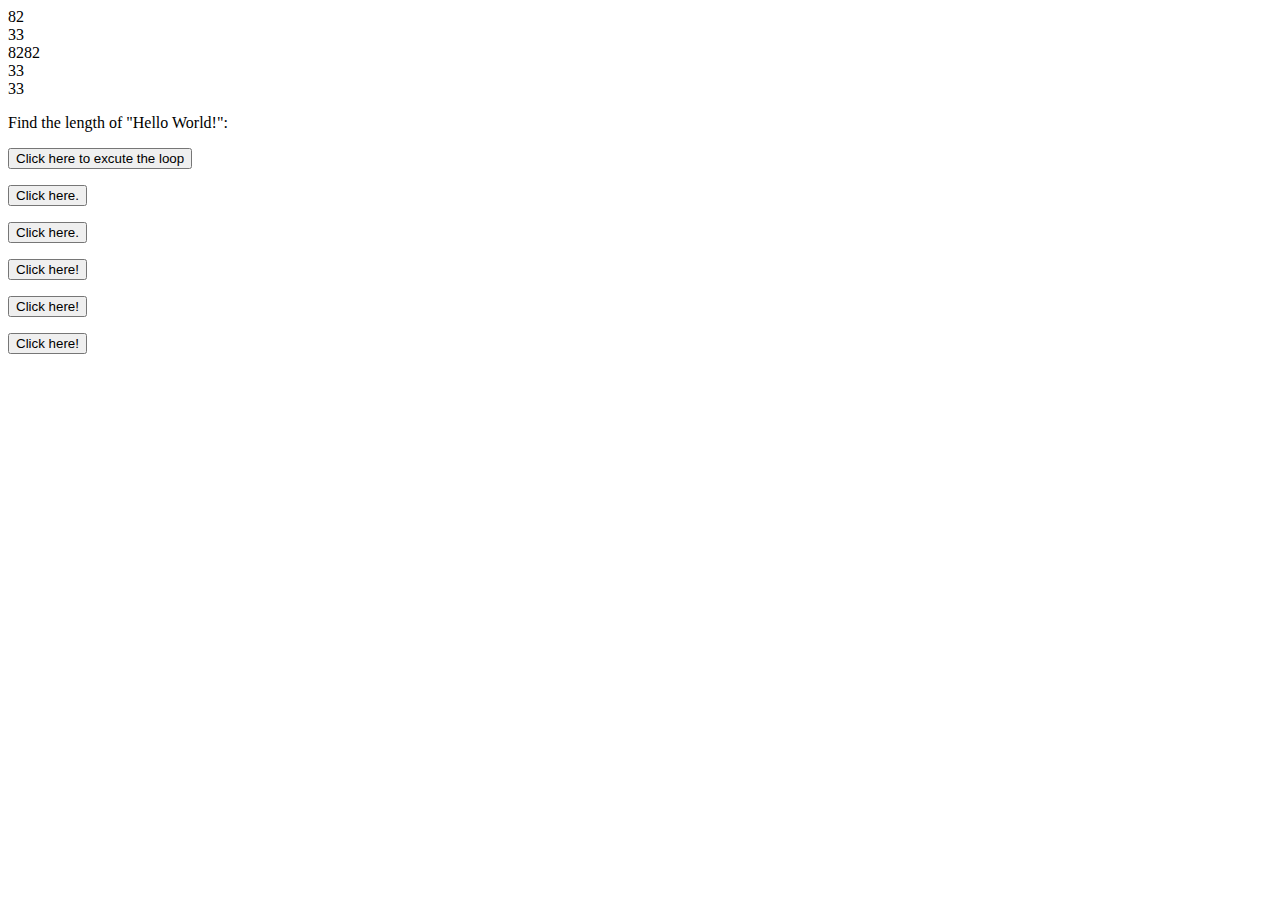
<file: Project10_loops_arrays/index.html>
<!DOCTYPE html>
<html lang="en">
<head>
    <meta charset="UTF-8">
    <script src="JS/main.js"></script>
</head>

<body>

    <p>Find the length of "Hello World!":</p>
    <p id="let"></p>
    <button onclick="let_Method()">Click here to excute the loop</button>

    <p id="List_of_Instruments"></p>
    <button onclick="for_Loop()">Click here.</button>

    <p id="Array"></p>
    <button onclick="array_Function()">Click here.</button>

    <p id="Constant"></p>
    <button onclick="constant_function()">Click here!</button>

    <p id="Counting_to_Ten"></p>
    <button onclick="count_To_Ten() ">Click here!</button>

    <p id="Car_Object"></p>
    <button onclick="Object_function()">Click here!</button>
</body>
</html>
</file>
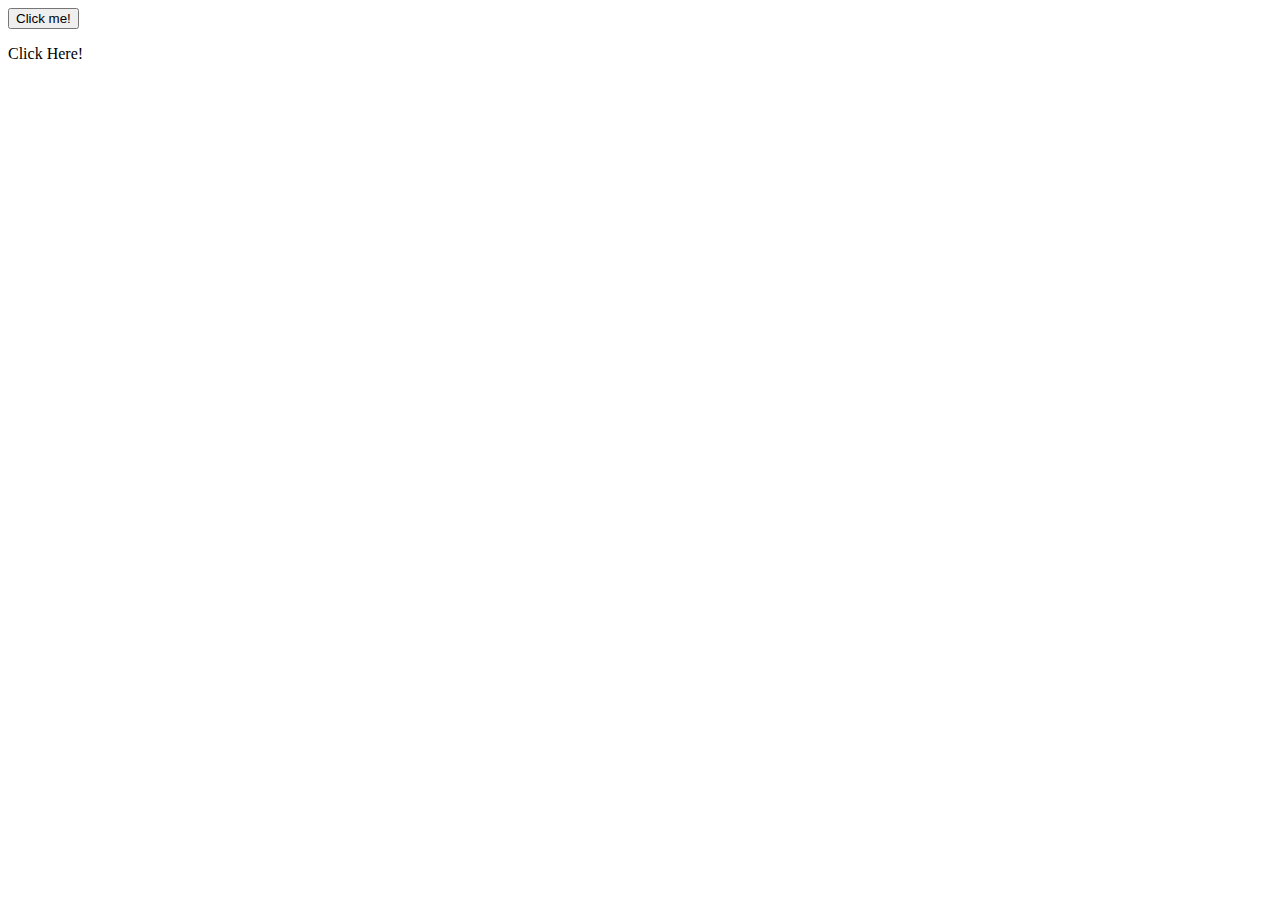
<file: Project2_functions/index.html>
<!DOCTYPE html>
<html>
    <head>
        <script src="JS/main.js"></script>
    </head>
    
    <body>
        <button onclick="My_Second_Function()" id="Button_Text">
            Click me!
        </button>
        <p id="Concatenate" onclick="myFunction()">Click Here!</p>
    </body>
</html>
</file>
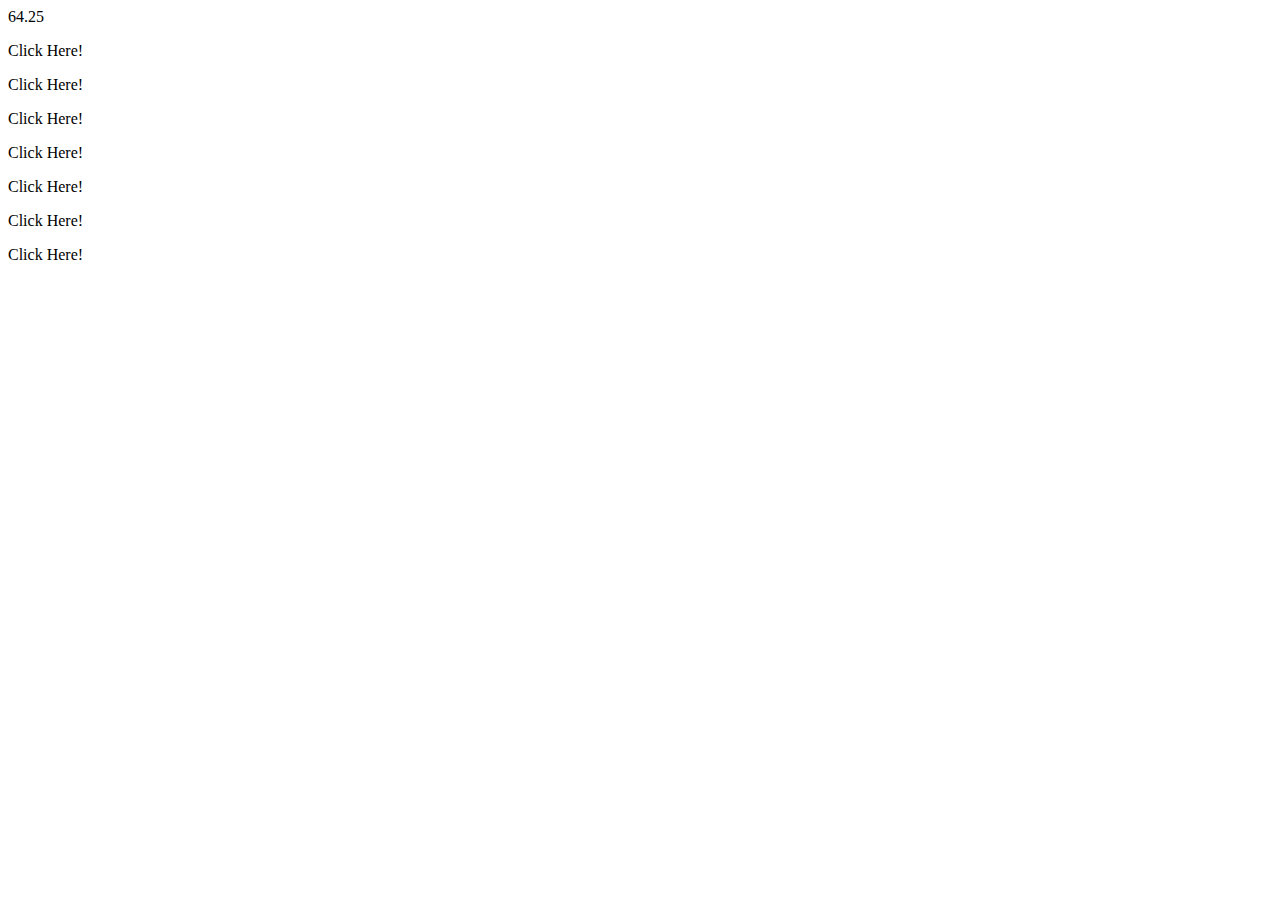
<file: Project3_math_operators/index.html>
<!DOCTYPE html>
<html>
    <head>
        <meta charset="UTF-8">
        <script src="JS/main.js"></script>
    </head>
    
    <body>
        <p id="Add" onclick="addition_Function()">Click Here!</p>
        <p id="Sub" onclick="subtraction_Function()">Click Here!</p>
        <p id="Multi" onclick="multiplication()">Click Here!</p>
        <p id="Div" onclick="division()">Click Here!</p>
        <p id="MMath" onclick="more_Math()">Click Here!</p>
        <p id="Math" onclick="modulus_Operator()">Click Here!</p>
        <p id="Negation" onclick="negation_Operator()">Click Here!</p>
    </body>
</html>
</file>
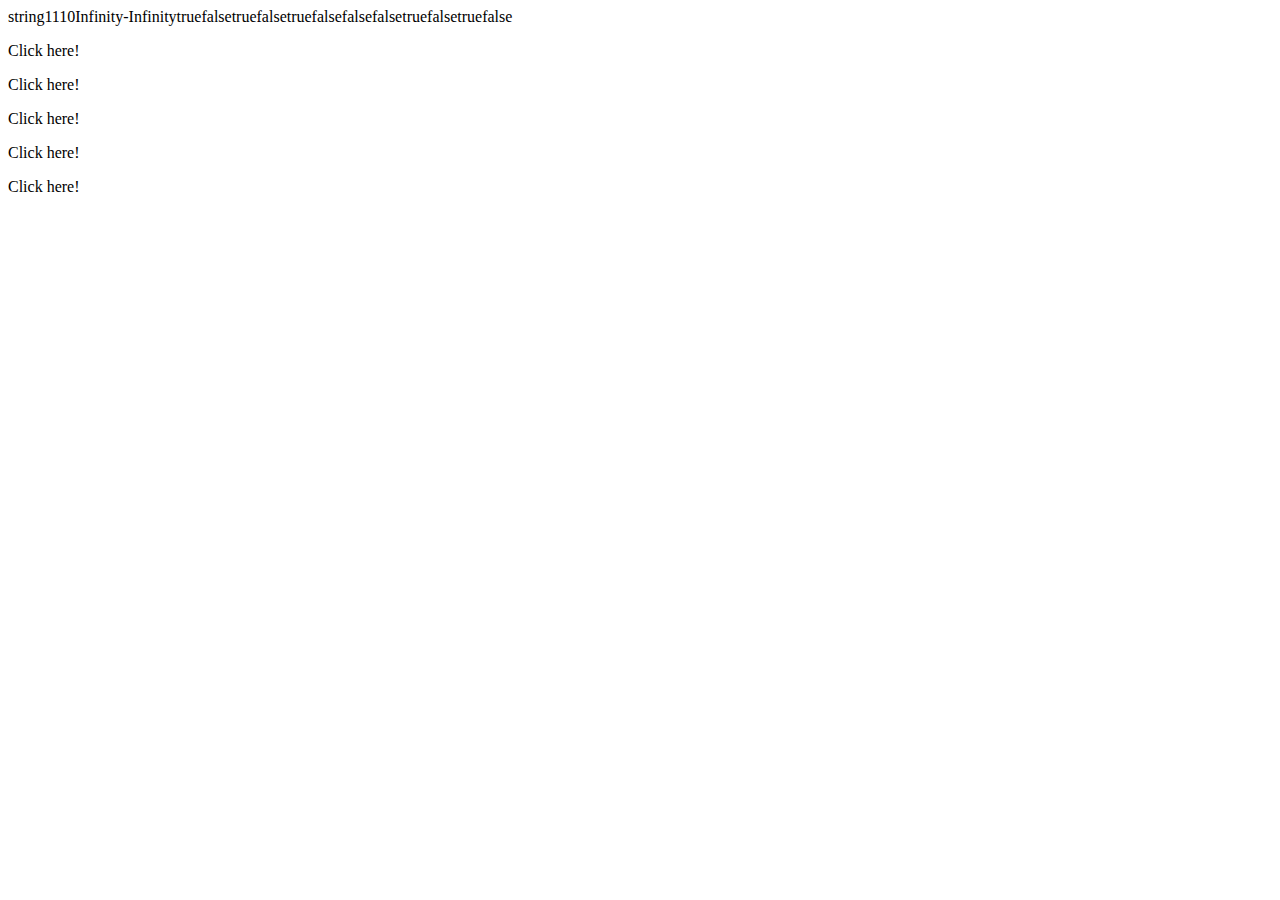
<file: Project5_comparisons_type_coercion/index.html>
<!DOCTYPE html>
<html lang="en">
<head>
    <meta charset="UTF-8">
    <script src="JS/main.js"></script>
</head>

<body>
    <p id="Test" onclick="my_Function()">Click here!</p>
    <p id="Test2" onclick="Test2()">Click here!</p>
    <p id="Test3" onclick="Test3()">Click here!</p>
    <p id="Not" onclick="not_Function()">Click here!</p>
    <p id="Not2" onclick="not_Function2()">Click here!</p>
</body>
</html>
</file>
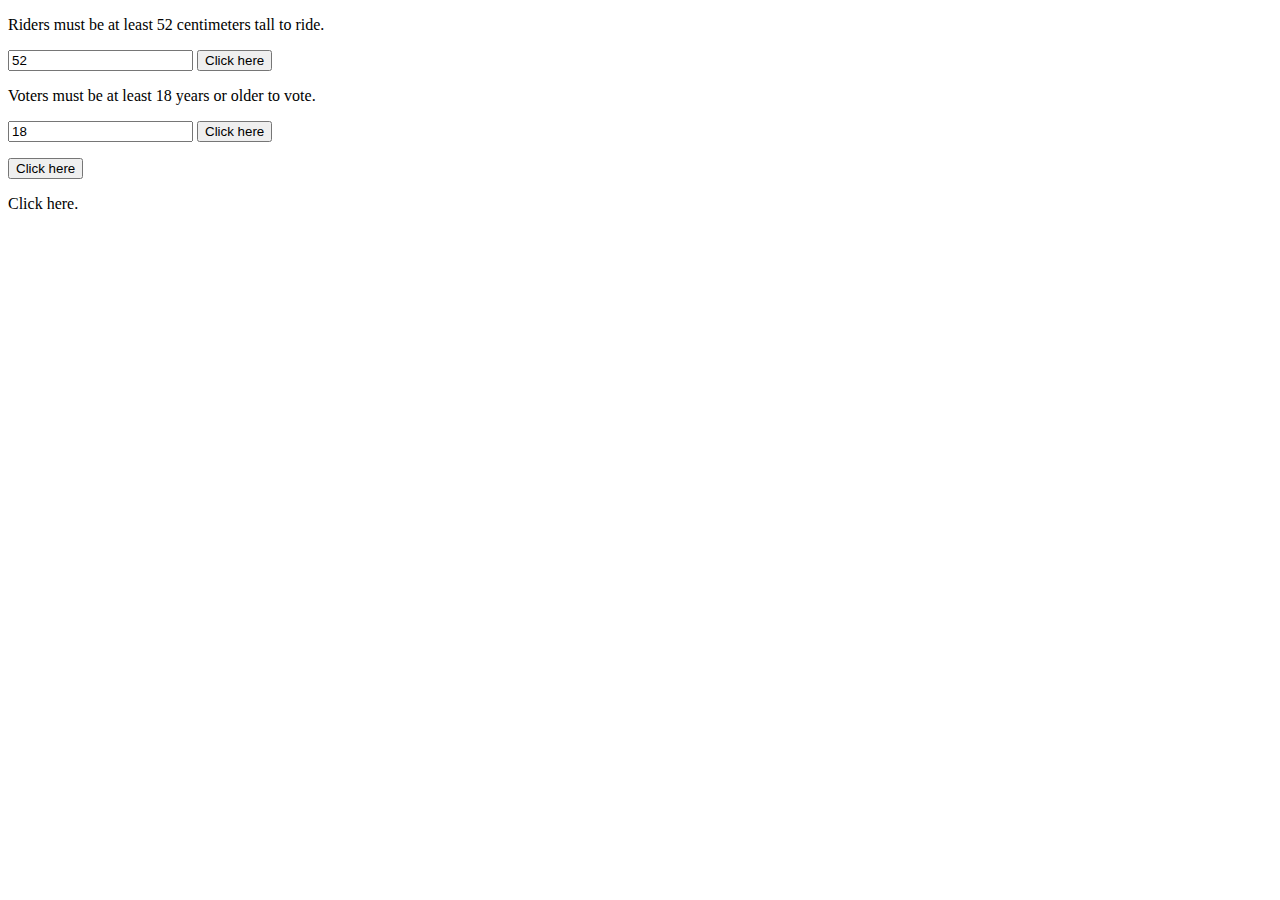
<file: Project6_ternary__operators_constructors/index.html>
<!DOCTYPE html>
<html lang="en">
<head>
    <meta charset="UTF-8">
    <script src="JS/main.js"></script>
</head>

<body>
    <p>Riders must be at least 52 centimeters tall to ride.</p>
    <input id="Height" value="52" />
    <button onclick="Ride_Function()">Click here</button>
    <p id="Ride"></p>

    <p>Voters must be at least 18 years or older to vote.</p>
    <input id="Age" value="18" />
    <button onclick="vote_Function()">Click here</button>
    <p id="Vote"></p>

    <button onclick="Pets()">Click here</button>
    <p id="New_and_This"></p>

    <p id="Nested_Function" onclick="nesting_Function()">Click here.</p>
</body>
</html>
</file>
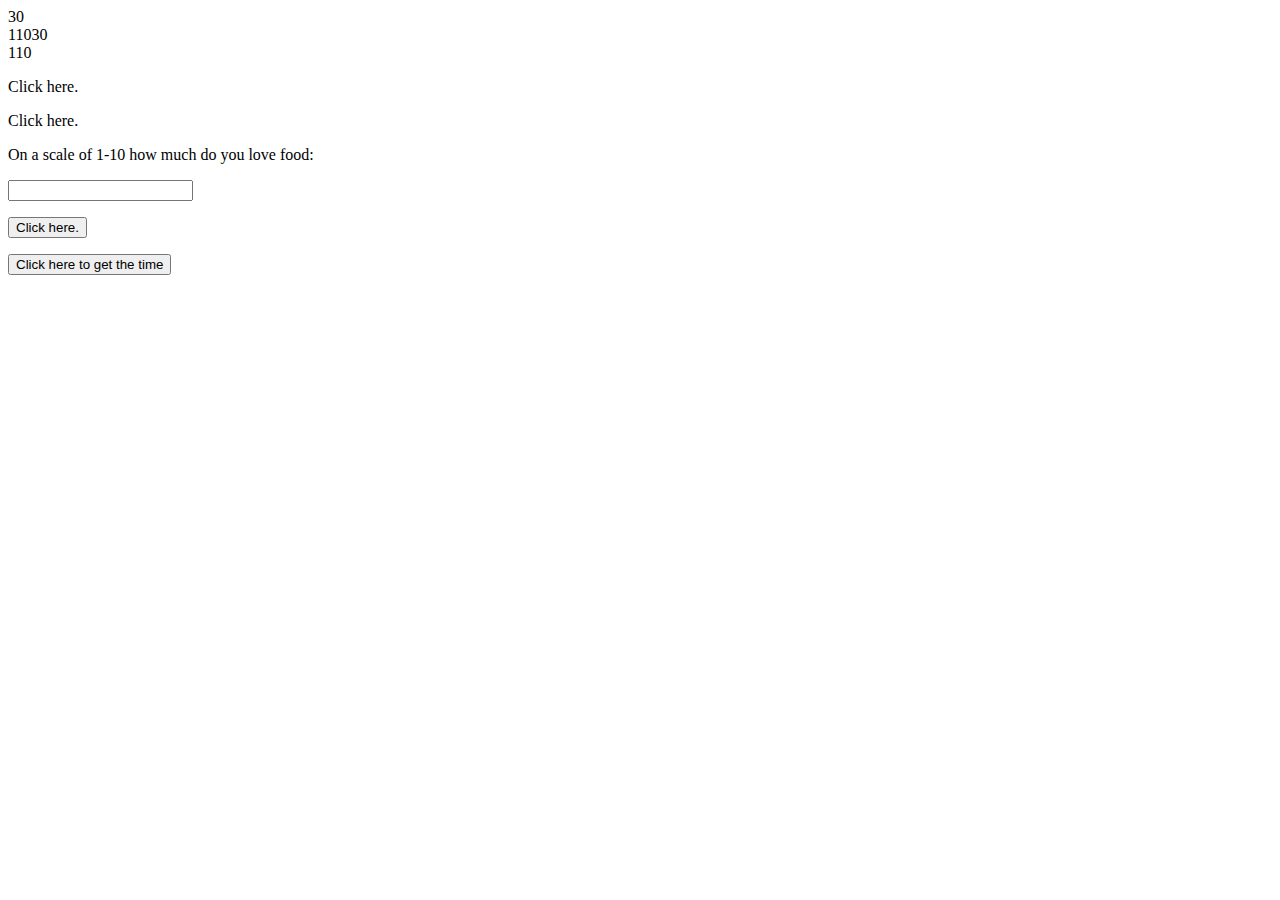
<file: Project7_scope_time_function/index.html>
<!DOCTYPE html>
<html lang="en">
<head>
    <meta charset="UTF-8">
    <script src="JS/main.js"></script>
</head>

<body>
    <p id="Greeting" onclick="get_Date()">Click here.</p>
    <p id="Leave" onclick="birth_Date()">Click here.</p>

  <p>On a scale of 1-10 how much do you love food:</p>
  <input id="Food" value="" />
  <p id="What's_your_favorite_food?"></p>
  <button onclick="Food_Function()">Click here.</button>

  <p id="Time_of_day"></p>
  <button onclick="Time_function()">Click here to get the time</button>
</body>
</html>
</file>
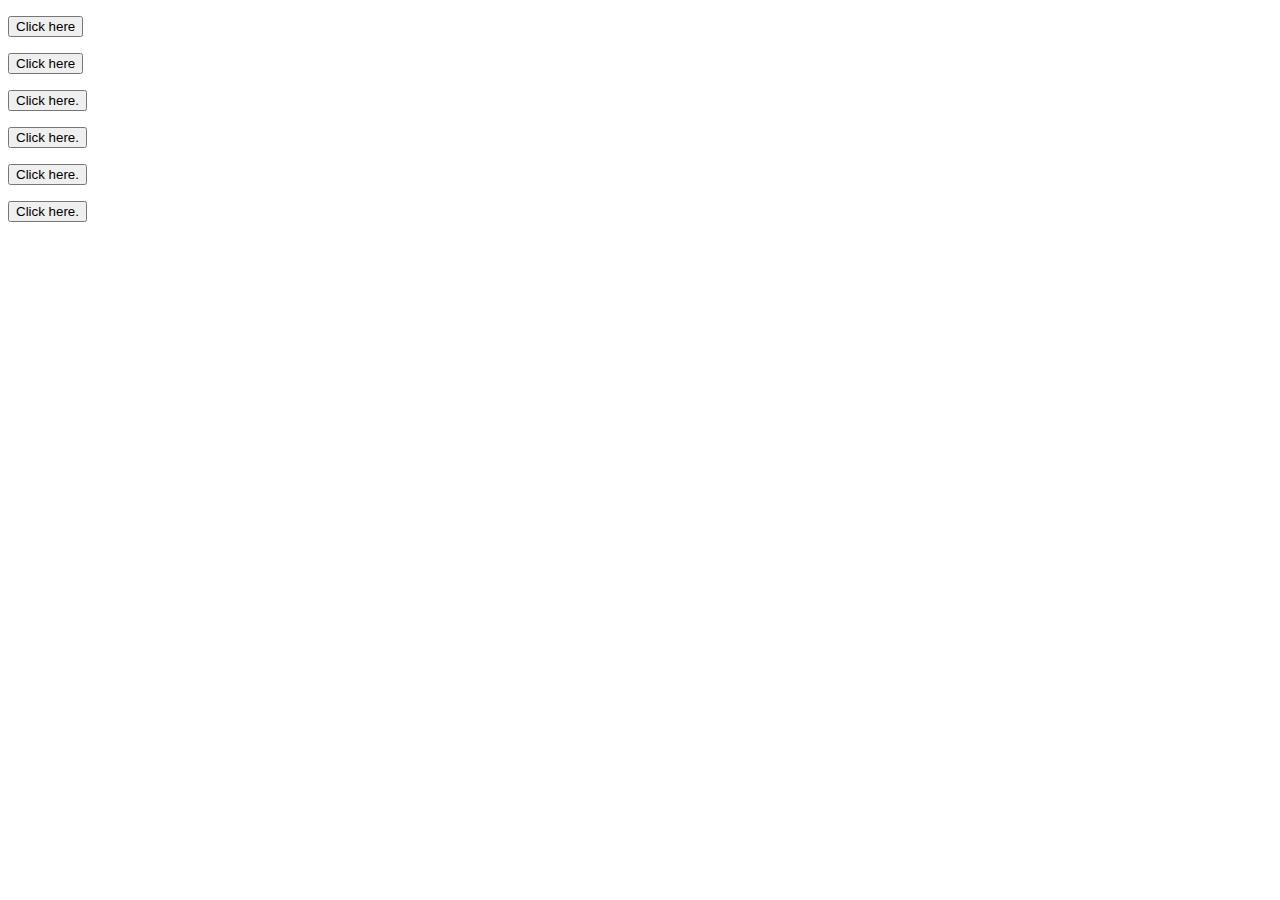
<file: Project8_string_methods/index.html>
<!DOCTYPE html>
<html lang="en">
<head>
    <meta charset="UTF-8">
    <script src="JS/main.js"></script>
</head>

<body>
  <p id="Slice"></p>
  <button onclick="slice_Method()">Click here</button>

  <p id="Numbers_to_string"></p>
  <button onclick="string_Method()">Click here</button>

  <p id="Precision"></p>
  <button onclick="precision_Method()">Click here.</button>

  <p id="fixed"></p>
  <button onclick="fixed_Method()">Click here.</button>

  <p id="value"></p>
  <button onclick="value_Method()">Click here.</button>

  <p id="concat"></p>
  <button onclick="concat_Method()">Click here.</button>
</body>
</html>
</file>
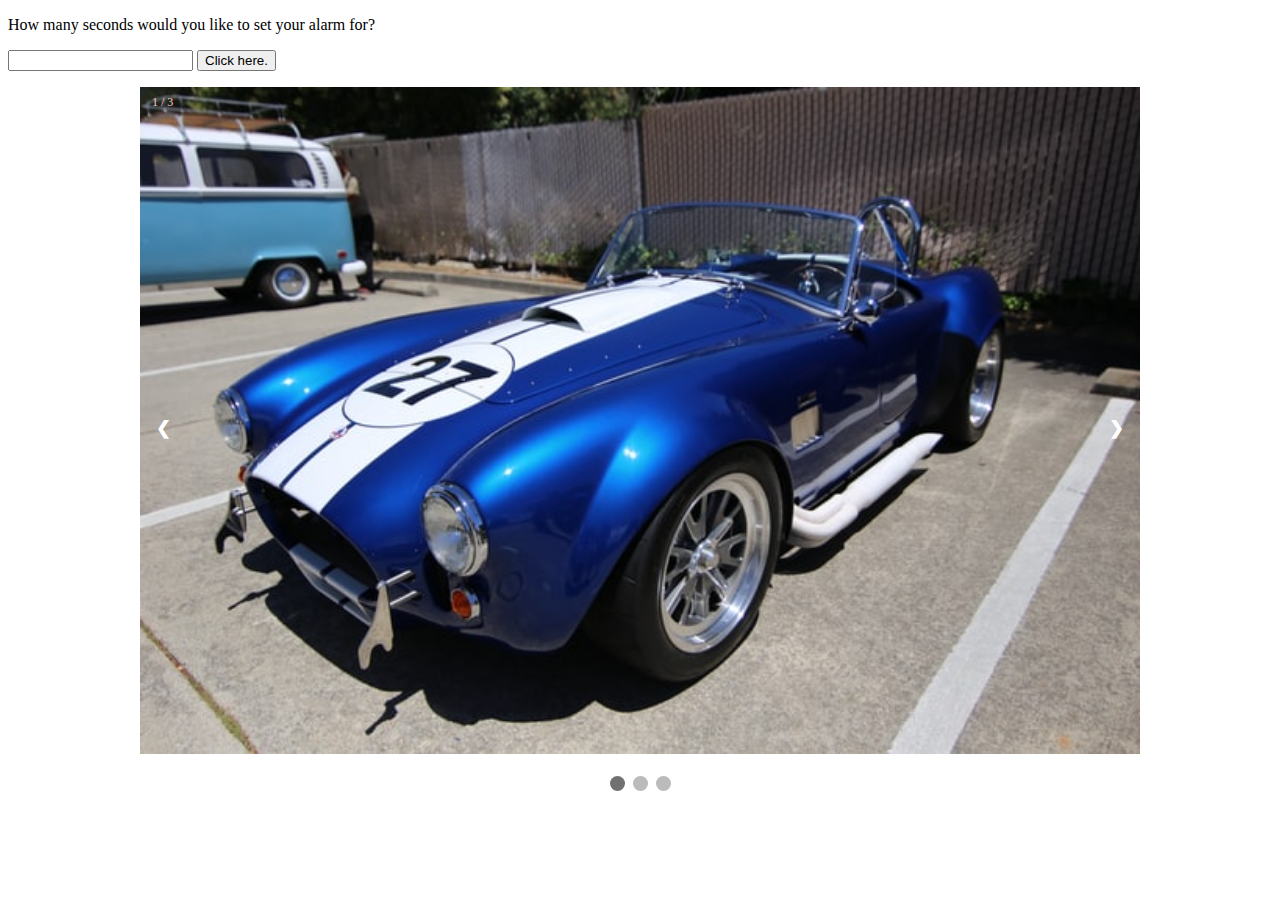
<file: Project9_countdown_slideshow/index.html>
<!DOCTYPE html>
<html lang="en">
<head>
    <meta charset="UTF-8">
    <link rel="stylesheet" type="text/css" href="../Project9_countdown_slideshow/CSS/main.css">
</head>

<body>
  <p>How many seconds would you like to set your alarm for?</p>
  <input id="seconds" value="" />
  <button onclick="countdown()">Click here.</button>
  <p id="timer"></p>

  <!--slideshow container-->
  <div class="slideshow-container">

    <!--full-width images with number and caption text-->
    <div class="mySlides fade">
        <div class="numbertext">1 / 3</div>
        <img src="../Project9_countdown_slideshow/images/car1.jpg" style="width: 100%;">
    </div>

    <div class="mySlides fade">
        <div class="numbertext">2 / 3</div>
        <img src="../Project9_countdown_slideshow/images/car2.jpg" style="width: 100%;">
    </div>

    <div class="mySlides fade">
        <div class="numbertext">3 / 3</div>
        <img src="../Project9_countdown_slideshow/images/car3.jpg" style="width: 100%;">
    </div>

    <!--next and previous buttons-->
    <a class="prev" onclick="plusSlides(-1)">&#10094</a>
    <a class="next" onclick="plusSlides(1)">&#10095</a>
  </div>
  <br>

  <!--the bottom dots-->
  <div style="text-align:center">
    <span class="dot" onclick="currentSlide(1)"></span>
    <span class="dot" onclick="currentSlide(2)"></span>
    <span class="dot" onclick="currentSlide(3)"></span>
  </div>
  <script src="JS/main.js"></script>
</body>
</html>
</file>
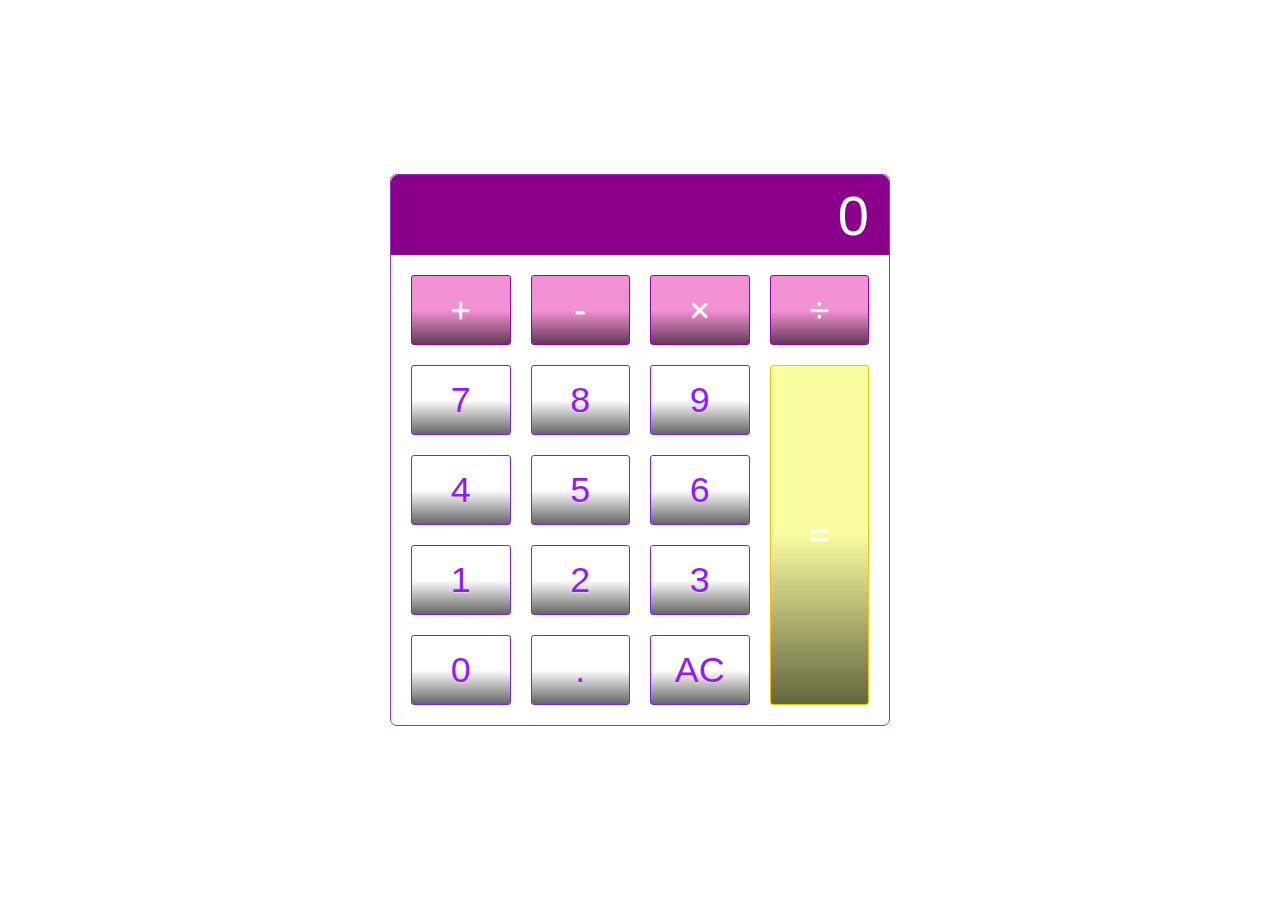
<file: JavaScript Projects/calculator.html>
<!DOCTYPE html>
<html lang="en">

    <head>
        <title>Calculator</title>
        <meta charset="UTF-8">
        <meta name='description' content='a basic HTML, CSS and JavaScript Calculator'>
        <meta name='author' content='Karen Mendez'>
        <link rel="stylesheet" type="text/css" href="CSS/Calculator_CSS.css">
    </head>

<body>
    <div class="calculator">
        <input type="text" class="calculator-screen" value="0" disabled>
        <div class="calculator-keys">
            <button type="button" class="operator" value="+">+</button>
            <button type="button" class="operator" value="-">-</button>
            <button type="button" class="operator" value="*">&times;</button>
            <button type="button" class="operator" value="/">&divide;</button>

            <button type="button" value="7">7</button>
            <button type="button" value="8">8</button>
            <button type="button" value="9">9</button>

            <button type="button" value="4">4</button>
            <button type="button" value="5">5</button>
            <button type="button" value="6">6</button>

            <button type="button" value="1">1</button>
            <button type="button" value="2">2</button>
            <button type="button" value="3">3</button>

            <button type="button" value="0">0</button>
            <button type="button" class="decimal function" value=".">.</button>
            <button type="button" class="all-clear function" value="all-clear">AC</button>

            <button type="button" class="equal-sign operator" value="=">=</button>

        </div>
    </div>
    <script src="JavaScript/Calculator_JavaScript.js"></script>
</body>

</html>
</file>
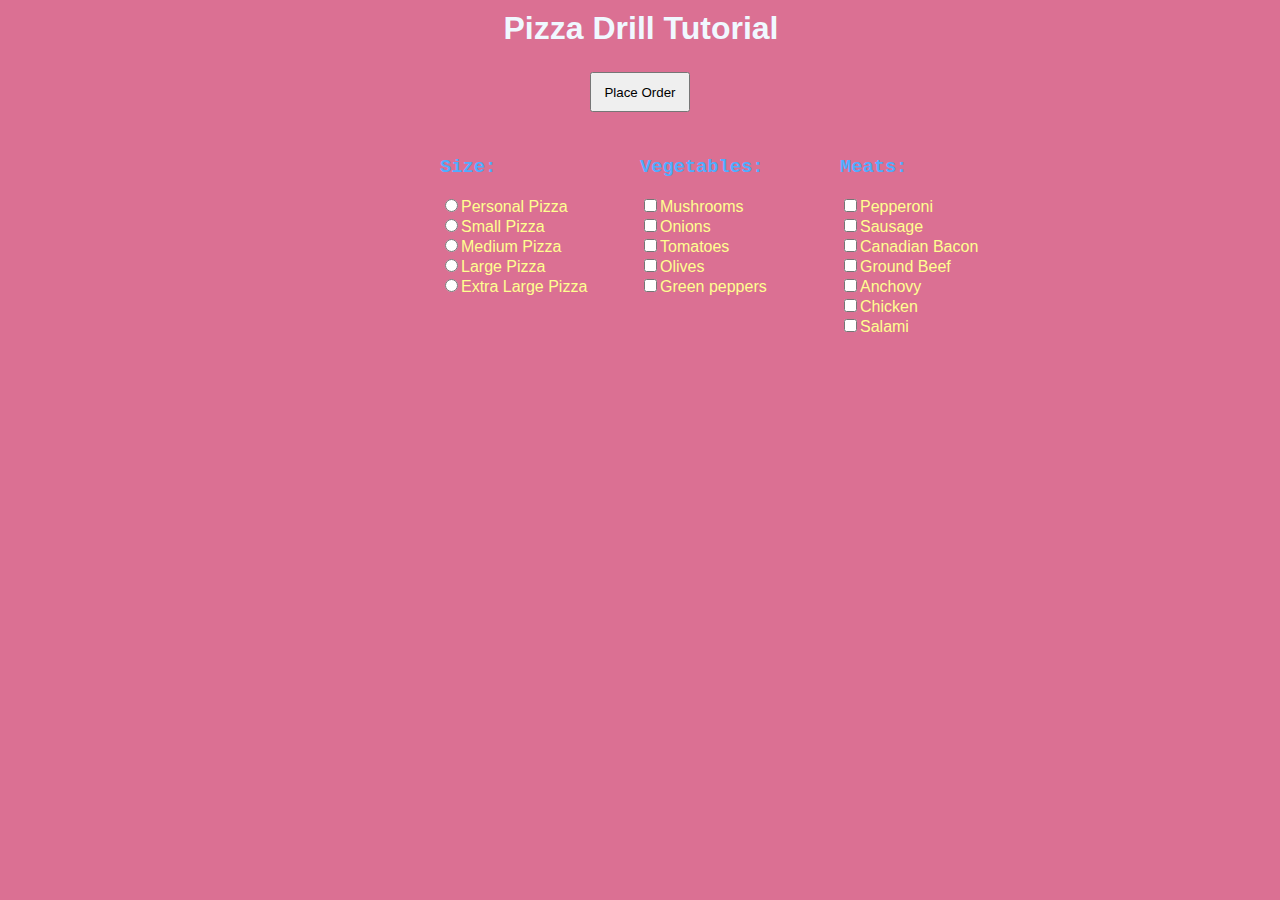
<file: Pizza_Project/Pizza.html>
<!DOCTYPE html>
<html lang="en">

    <head>
        <title>Pizza Drill Demo</title>
        <META HTTP-EQUIV="Content-Type" content="text/html charset=UTF-8">
        <meta content="width=device-width,initial-scale=1.0" name="viewport">
        <script src="Pizza_JavaScript/Pizza.js" defer></script>
    </head>
    <body>
        <div id="menuBG">
            <h1 style="margin:0 0px 0 2px;">Pizza Drill Tutorial</h1>
            <input id="btnOrder" type="button" onclick="getReceipt()"
                value="Place Order">
            <form id="frmMenu">
                <div class="menu left">
                    <h3>Size:</h3>
                    <input class="size" type="radio" name="Size"
                        value="Personal Pizza">Personal Pizza<br>
                    <input class="size" type="radio" name="Size"
                        value="Small Pizza">Small Pizza<br>
                    <input class="size" type="radio" name="Size"
                        value="Medium Pizza">Medium Pizza<br>
                    <input class="size" type="radio" name="Size"
                        value="Large Pizza">Large Pizza<br>
                    <input class="size" type="radio" name="Size"
                        value="Extra Large Pizza">Extra Large Pizza<br>
                </div>

                <div class="menu right">
                    <h3>Meats:</h3>
                    <input class="toppings" type="checkbox" name="Topping"
                        value="Pepperoni">Pepperoni<br>
                    <input class="toppings" type="checkbox" name="Topping"
                        value="Sausage">Sausage<br>
                    <input class="toppings" type="checkbox" name="Topping"
                        value="Canadian Bacon">Canadian Bacon<br>
                    <input class="toppings" type="checkbox" name="Topping"
                        value="Ground Beef">Ground Beef<br>
                    <input class="toppings" type="checkbox" name="Topping"
                        value="Anchovy">Anchovy<br>
                    <input class="toppings" type="checkbox" name="Topping"
                        value="Chicken">Chicken<br>
                    <input class="toppings" type="checkbox" name="Topping"
                        value="Salami">Salami<br>
                </div>

                <div class="menu center">
                    <h3>Vegetables:</h3>
                    <input class="toppings" type="checkbox" name="Topping"
                        value="Mushrooms">Mushrooms<br>
                    <input class="toppings" type="checkbox" name="Topping"
                        value="Onions">Onions<br>
                    <input class="toppings" type="checkbox" name="Topping"
                        value="Tomatoes">Tomatoes<br>
                    <input class="toppings" type="checkbox" name="Topping"
                        value="Olives">Olives<br>
                    <input class="toppings" type="checkbox" name="Topping"
                        value="Green peppers">Green peppers<br>
                </div>

                <div id="cart">
                    <div id="showText"></div>
                    <div id="totalPrice"></div>
                </div>
            </form>
        </div>
        <link rel="stylesheet" type="text/css" href="Pizza_CSS/Pizza.css"/>
    </body>
</html>
</file>
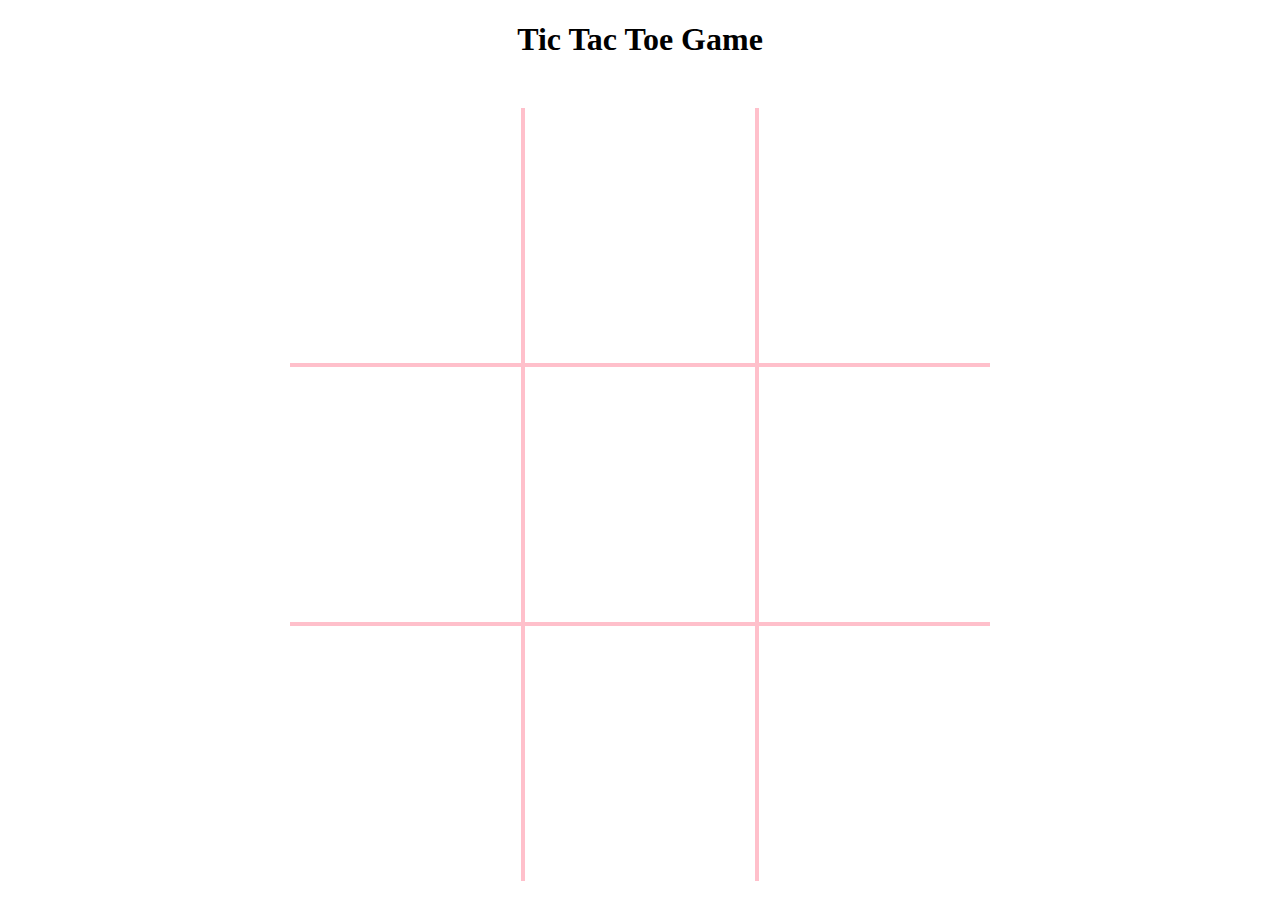
<file: TicTacToe/TicTacToe.html>
<!DOCTYPE html>
<html lang="en">

    <head>
        <title>Xs n Os</title>
        <meta charset="UTF-8">
        <meta name='viewport' content='width=device-width, initial-scale=1.0'>
        <link rel="stylesheet" type="text/css" href="../TicTacToe/css/game.css">
    </head>

    <body id='body'>
        <h1>Tic Tac Toe Game</h1>
        <!--container for overlay for canvas over table-->
        <div class='center-container'>
            <canvas id='win-lines' width='608' height='608'></canvas>
            <table>
                <tr>
                    <td id='0' onclick='placeXOrO("0")'></td>
                    <td id='1' onclick='placeXOrO("1")'></td>
                    <td id='2' onclick='placeXOrO("2")'></td>
                </tr>
                <tr>
                    <td id='3' onclick='placeXOrO("3")'></td>
                    <td id='4' onclick='placeXOrO("4")'></td>
                    <td id='5' onclick='placeXOrO("5")'></td>
                </tr>
                <tr>
                    <td id='6' onclick='placeXOrO("6")'></td>
                    <td id='7' onclick='placeXOrO("7")'></td>
                    <td id='8' onclick='placeXOrO("8")'></td>
                </tr>
            </table>
        </div>
        <script src="js/tictactoe.js"></script>
    </body>

</html>
</file>
<file: Project9_countdown_slideshow/CSS/main.css>
* {box-sizing: border-box;}

/* slideshow container*/
.slideshow-container {
    max-width: 1000px;
    position: relative;
    margin: auto;
}

/*hides images*/
.mySlides {
    display: none;
}

/*next n previous buttons*/
.prev, .next {
    cursor: pointer;
    position: absolute;
    top: 50%;
    width: auto;
    margin-top: -22px;
    padding: 16px;
    color: white;
    font-weight: bold;
    font-size: 18px;
    transition: 0.6s ease;
    border-radius: 0 3px 3px 0;
    user-select: none;
}

/*next button on right*/
.next {
    right: 0;
    border-radius: 3px 0 0 3px;
}

/*hover adds background color w/ see-through*/
.prev:hover, .next:hover {
    background-color: rgba(0, 0, 0, 0.8);
}

/*number text*/
.numbertext {
    color: pink;
    font-size: 12px;
    padding: 8px 12px;
    position: absolute;
    top: 0;
}

/*the dots*/
.dot {
    cursor: pointer;
    height: 15px;
    width: 15px;
    margin: 0 2px;
    background-color: #bbb;
    border-radius: 50%;
    display: inline-block;
    transition: background-color 0.6s ease;
}

.active, .dot:hover {
    background-color: #717171;
}

/*fading animation*/
.fade {
    animation-name: fade;
    animation-duration: 1.5s;
}

@keyframes fade {
    from {opacity: .4;}
    to {opacity: 1;}
}
</file>
<file: JavaScript Projects/CSS/Calculator_CSS.css>
html {
    font-size: 70%;
    box-sizing: border-box;
}

*, *::before, *::after {
    margin: 0;
    padding: 0;
    box-sizing: inherit;
}

.calculator {
    border: 1.2px solid darkorchid;
    border-radius: 7px;
    position: absolute;
    top: 50%;
    left: 50%;
    transform: translate(-50%, -50%);
    width: 500px;
}

.calculator-screen {
    width: 100%;
    font-size: 5rem;
    height: 80px;
    border: none;
    background-color: darkmagenta;
    color: white;
    text-align: right;
    padding-right: 20px;
    padding-left: 20px;
    border-radius: 7px 7px 0px 0px;
}

button {
    height: 70px;
    border-radius: 3px;
    border: 1px solid rgb(112, 35, 255);
    background-color: transparent;
    font-size: 3.2rem;
    color: rgb(147, 24, 255);
    background-image: linear-gradient(to bottom, transparent, transparent 50%, rgba(0,0,0,0.6));
    text-shadow: 0 1px rgba(255,255,255,.4);
    box-shadow: inset 0 0 0 1px rgba(255,255,255,0.5),
    inset rgba(255,255,255,0.5)
    inset rgba(255,255,255,0.5)
    0 1px 0 0 rgba(255,255,255,0.5);
}

button:hover {
    background-color: #fd00d3;
    color: #fff;
}

.operator {
    background-color: rgb(243, 145, 213);
    border-color: rgb(146, 0, 179);
    color: #ffffff;
}

.equal-sign {
    background-color: rgb(248, 252, 159);
    border-color: rgb(247, 194, 0);
    color: #fff;
    height: 100%;
    grid-area: 2/4/6/5;
}

.equal-sign:hover {
    background-color: rgb(134, 124, 39);
}

.calculator-keys {
    display: grid;
    grid-template-columns: repeat(4, 1fr);
    grid-gap: 20px;
    padding: 20px;
}
</file>
<file: Pizza_Project/Pizza_CSS/Pizza.css>
#menuBG {
    width: 400px;
    height: 470px;
    margin: 10px auto;
}

#frmMenu {
    width: 600px;
    height: 200px;
}

#totalPrice {
    width: 200px;
    height: 190px;
    margin: 20px auto;
    float: right;
}

.left {
    width: 200px;
    height: 200px;
    float: left;
}

.right {
    width: 200px;
    height: 200px;
    float: right;
}

.center {
    width: 200px;
    height: 200px;
    float: left;
}

#showText {
    width: 200px;
    height: 190px;
    margin: 0px auto;
    float: left;
}

#cart {
    top: 0; margin: 0px auto;
    width: 400px;
    height: 200px;
}

#btnOrder {
    margin: 10px 0px 0px 100px;
    width: 100px;
    height: 40px;
    display: block;
    margin: 25px auto;
}

body {
    background-color: palevioletred;
}

h1 {
    font-family: 'Franklin Gothic Medium', 'Arial Narrow', Arial, sans-serif;
    text-align: center;
    color: aliceblue;
}

h3 {
    font-family: 'Courier New', Courier, monospace;
    color: rgb(80, 173, 255);
}

div {
    color: rgb(255, 255, 144);
    font-family: 'Franklin Gothic Medium', 'Arial Narrow', Arial, sans-serif;
}
</file>
<file: TicTacToe/css/game.css>
/*includes canvas and table*/
.center-container {
    width: 700px;
    margin: 0 auto;
    margin-top: 50px;
}

table {
    border-collapse: collapse;
    border-style: hidden;
}

td {
    cursor: pointer;
    border: 4px solid pink;
    padding: 0px;
    width: 300px;
    height: 255px;
    filter: contrast(3);
}

canvas {
    position: absolute;
    z-index: 10;
    pointer-events: none;
}

h1 {
    text-align: center;
}
</file>
